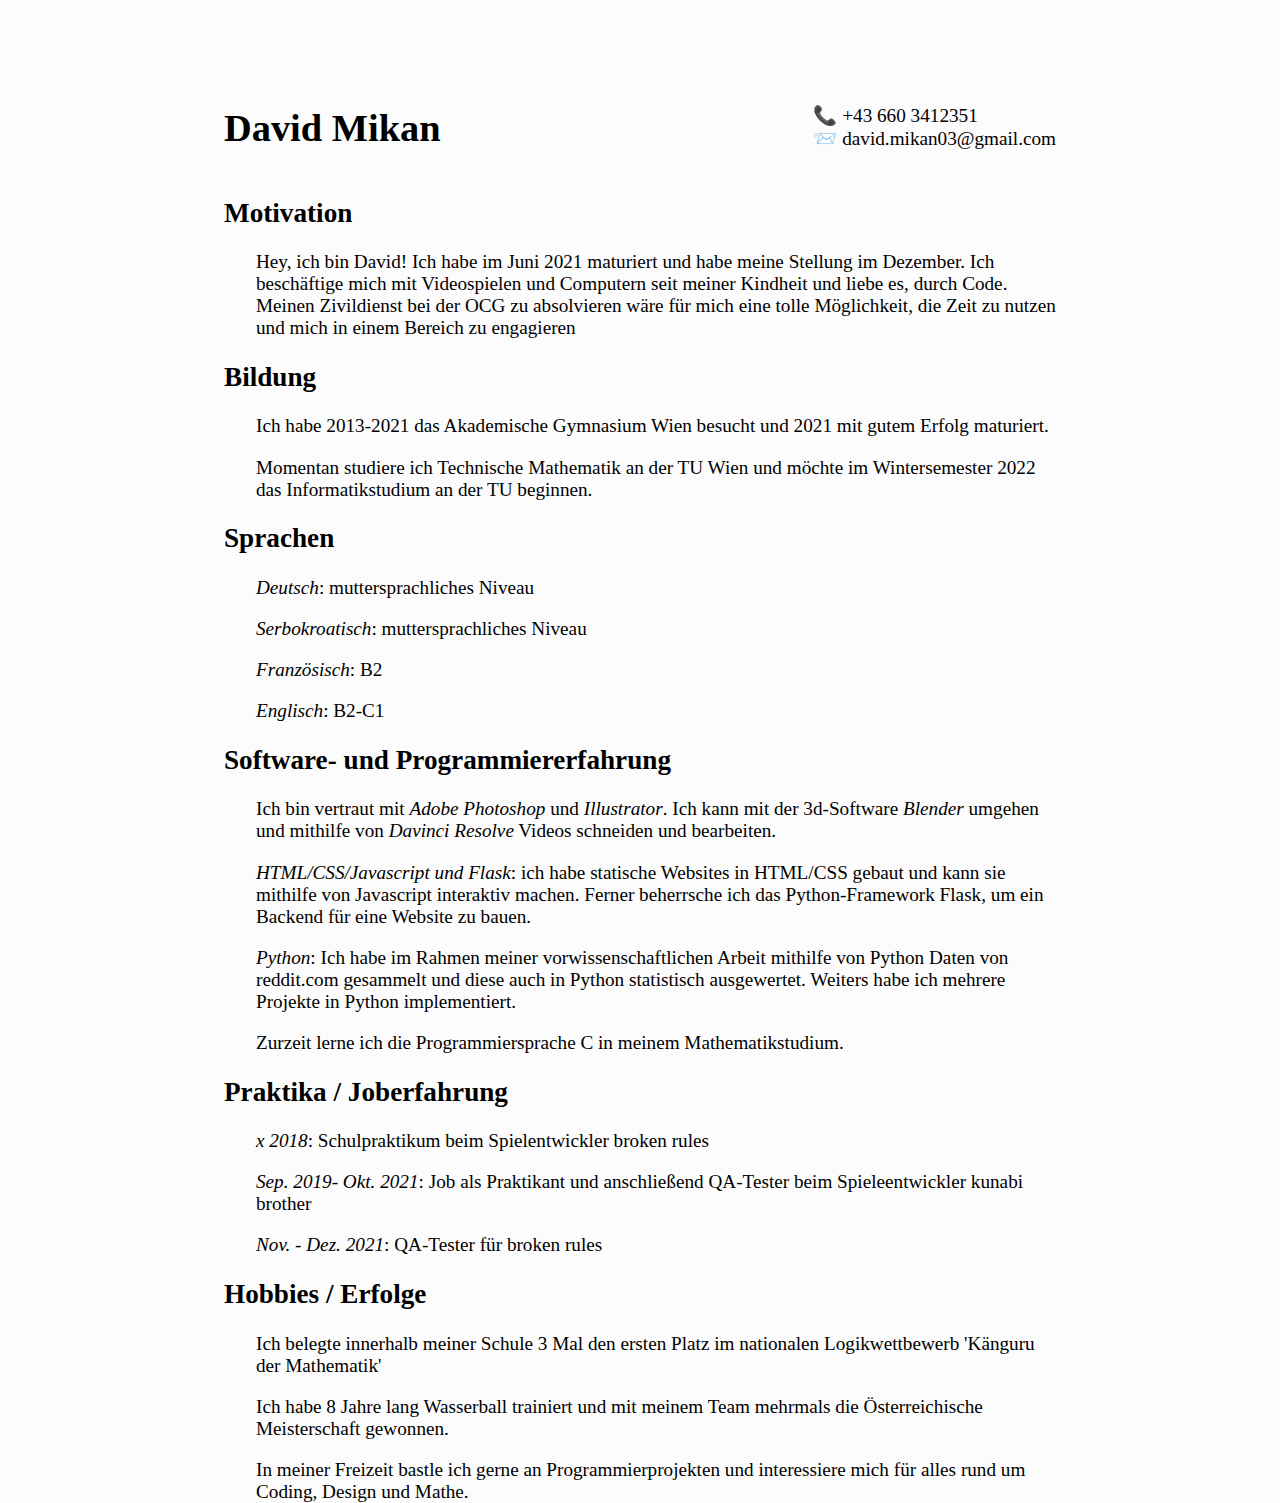
<file: index.html>
<!DOCTYPE html>
<html lang="en">
<head>
    <meta charset="UTF-8">
    <meta http-equiv="X-UA-Compatible" content="IE=edge">
    <meta name="viewport" content="width=device-width, initial-scale=1.0">
    <link rel="stylesheet" href="style.css">
    <title>David Mikan Lebenslauf</title>
</head>
<body>
    <div class="content">
        <div id="namecard">
            <h1 id="namecard-el">David Mikan</h1>
            <p id="namecard-el">📞 <a href="tel:+436603412351">+43 660 3412351</a><br />📨 <a href="mailto:david.mikan03@gmail.com">david.mikan03@gmail.com</a></p>
        </div>
        <h2>Motivation</h2>
        <p>Hey, ich bin David! Ich habe im Juni 2021 maturiert und habe meine Stellung im Dezember. Ich beschäftige mich mit Videospielen und Computern seit meiner Kindheit und liebe es, durch Code. Meinen Zivildienst bei der OCG zu absolvieren wäre für mich eine tolle Möglichkeit, die Zeit zu nutzen und mich in einem Bereich zu engagieren</p>
        <h2>Bildung</h2>
        <p>Ich habe 2013-2021 das Akademische Gymnasium Wien besucht und 2021 mit gutem Erfolg maturiert.</p>
        <p>Momentan studiere ich Technische Mathematik an der TU Wien und möchte im Wintersemester 2022 das Informatikstudium an der TU beginnen.</p>
        <h2>Sprachen</h2>
        <p><i>Deutsch</i>: muttersprachliches Niveau</p>
        <p><i>Serbokroatisch</i>: muttersprachliches Niveau</p>
        <p><i>Französisch</i>: B2</p>
        <p><i>Englisch</i>: B2-C1</p>
        <h2>Software- und Programmiererfahrung</h2>
        <p>Ich bin vertraut mit <i>Adobe Photoshop</i> und <i>Illustrator</i>. Ich kann mit der 3d-Software <i>Blender</i> umgehen und mithilfe von <i>Davinci Resolve</i> Videos schneiden und bearbeiten.</p>
        <p><i>HTML/CSS/Javascript und Flask</i>: ich habe statische Websites in HTML/CSS gebaut und kann sie mithilfe von Javascript interaktiv machen. Ferner beherrsche ich das Python-Framework Flask, um ein Backend für eine Website zu bauen.</p>
        <p><i>Python</i>: Ich habe im Rahmen meiner vorwissenschaftlichen Arbeit mithilfe von Python Daten von reddit.com gesammelt und diese auch in Python statistisch ausgewertet. Weiters habe ich mehrere Projekte in Python implementiert.</p>
        <p>Zurzeit lerne ich die Programmiersprache C in meinem Mathematikstudium.</p>
        <h2>Praktika / Joberfahrung</h2>
        <p><i>x 2018</i>: Schulpraktikum beim Spielentwickler broken rules</p>
        <p><i>Sep. 2019- Okt. 2021</i>: Job als Praktikant und anschließend QA-Tester beim Spieleentwickler kunabi brother</p>
        <p><i>Nov. - Dez. 2021</i>: QA-Tester für broken rules</p>
        <h2>Hobbies / Erfolge</h2>
        <p>Ich belegte innerhalb meiner Schule 3 Mal den ersten Platz im nationalen Logikwettbewerb 'Känguru der Mathematik'</p>
        <p>Ich habe 8 Jahre lang Wasserball trainiert und mit meinem Team mehrmals die Österreichische Meisterschaft gewonnen.</p>
        <p>In meiner Freizeit bastle ich gerne an Programmierprojekten und interessiere mich für alles rund um Coding, Design und Mathe.</p>
    </div>
</body>
</html>
</file>
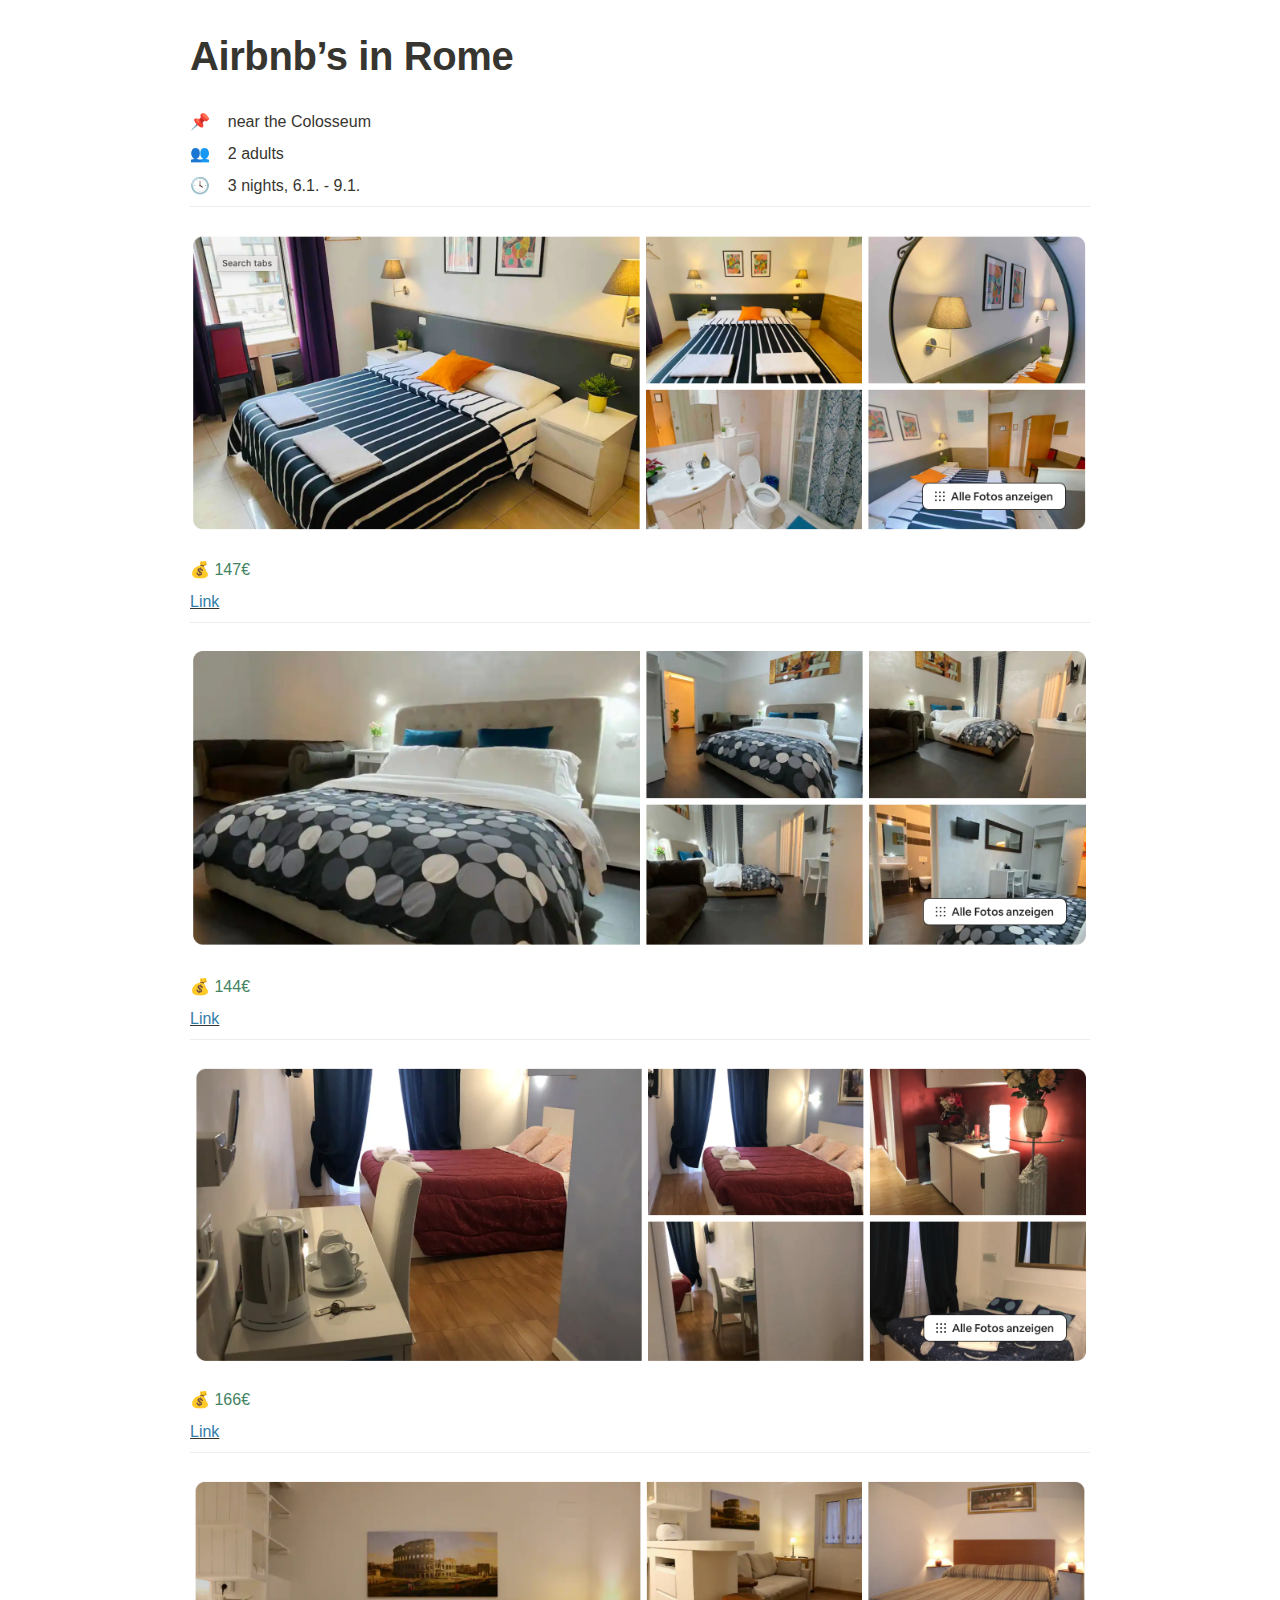
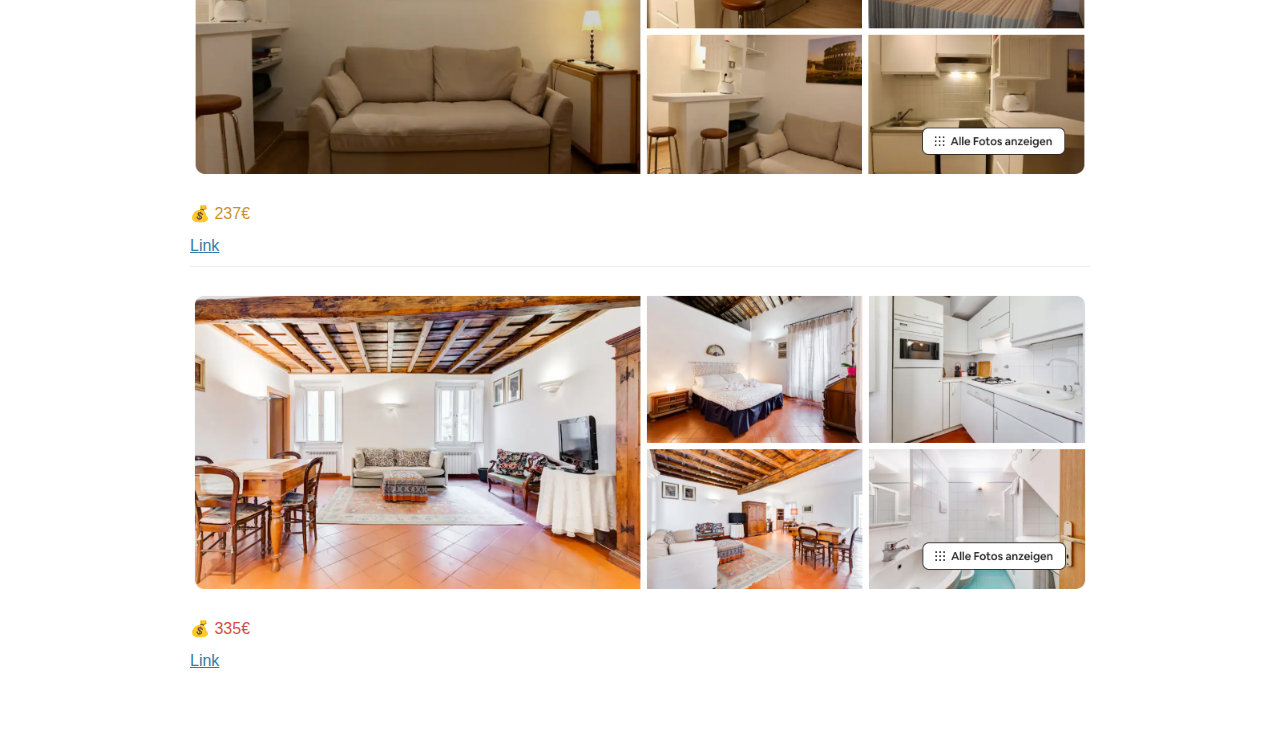
<file: rome_airbnbs/index.html>
<html><head><meta http-equiv="Content-Type" content="text/html; charset=utf-8"/><title>Airbnb’s in Rome</title><style>
/* cspell:disable-file */
/* webkit printing magic: print all background colors */
html {
	-webkit-print-color-adjust: exact;
}
* {
	box-sizing: border-box;
	-webkit-print-color-adjust: exact;
}

html,
body {
	margin: 0;
	padding: 0;
}
@media only screen {
	body {
		margin: 2em auto;
		max-width: 900px;
		color: rgb(55, 53, 47);
	}
}

body {
	line-height: 1.5;
	white-space: pre-wrap;
}

a,
a.visited {
	color: inherit;
	text-decoration: underline;
}

.pdf-relative-link-path {
	font-size: 80%;
	color: #444;
}

h1,
h2,
h3 {
	letter-spacing: -0.01em;
	line-height: 1.2;
	font-weight: 600;
	margin-bottom: 0;
}

article {
	margin: 2em auto;
	max-width: 900px;
}

.page-title {
	font-size: 2.5rem;
	font-weight: 700;
	margin-top: 0;
	margin-bottom: 0.75em;
}

h1 {
	font-size: 1.875rem;
	margin-top: 1.875rem;
}

h2 {
	font-size: 1.5rem;
	margin-top: 1.5rem;
}

h3 {
	font-size: 1.25rem;
	margin-top: 1.25rem;
}

.source {
	border: 1px solid #ddd;
	border-radius: 3px;
	padding: 1.5em;
	word-break: break-all;
}

.callout {
	border-radius: 3px;
	padding: 1rem;
}

figure {
	margin: 1.25em 0;
	page-break-inside: avoid;
}

figcaption {
	opacity: 0.5;
	font-size: 85%;
	margin-top: 0.5em;
}

mark {
	background-color: transparent;
}

.indented {
	padding-left: 1.5em;
}

hr {
	background: transparent;
	display: block;
	width: 100%;
	height: 1px;
	visibility: visible;
	border: none;
	border-bottom: 1px solid rgba(55, 53, 47, 0.09);
}

img {
	max-width: 100%;
}

@media only print {
	img {
		max-height: 100vh;
		object-fit: contain;
	}
}

@page {
	margin: 1in;
}

.collection-content {
	font-size: 0.875rem;
}

.column-list {
	display: flex;
	justify-content: space-between;
}

.column {
	padding: 0 1em;
}

.column:first-child {
	padding-left: 0;
}

.column:last-child {
	padding-right: 0;
}

.table_of_contents-item {
	display: block;
	font-size: 0.875rem;
	line-height: 1.3;
	padding: 0.125rem;
}

.table_of_contents-indent-1 {
	margin-left: 1.5rem;
}

.table_of_contents-indent-2 {
	margin-left: 3rem;
}

.table_of_contents-indent-3 {
	margin-left: 4.5rem;
}

.table_of_contents-link {
	text-decoration: none;
	opacity: 0.7;
	border-bottom: 1px solid rgba(55, 53, 47, 0.18);
}

table,
th,
td {
	border: 1px solid rgba(55, 53, 47, 0.09);
	border-collapse: collapse;
}

table {
	border-left: none;
	border-right: none;
}

th,
td {
	font-weight: normal;
	padding: 0.25em 0.5em;
	line-height: 1.5;
	min-height: 1.5em;
	text-align: left;
}

th {
	color: rgba(55, 53, 47, 0.6);
}

ol,
ul {
	margin: 0;
	margin-block-start: 0.6em;
	margin-block-end: 0.6em;
}

li > ol:first-child,
li > ul:first-child {
	margin-block-start: 0.6em;
}

ul > li {
	list-style: disc;
}

ul.to-do-list {
	text-indent: -1.7em;
}

ul.to-do-list > li {
	list-style: none;
}

.to-do-children-checked {
	text-decoration: line-through;
	opacity: 0.375;
}

ul.toggle > li {
	list-style: none;
}

ul {
	padding-inline-start: 1.7em;
}

ul > li {
	padding-left: 0.1em;
}

ol {
	padding-inline-start: 1.6em;
}

ol > li {
	padding-left: 0.2em;
}

.mono ol {
	padding-inline-start: 2em;
}

.mono ol > li {
	text-indent: -0.4em;
}

.toggle {
	padding-inline-start: 0em;
	list-style-type: none;
}

/* Indent toggle children */
.toggle > li > details {
	padding-left: 1.7em;
}

.toggle > li > details > summary {
	margin-left: -1.1em;
}

.selected-value {
	display: inline-block;
	padding: 0 0.5em;
	background: rgba(206, 205, 202, 0.5);
	border-radius: 3px;
	margin-right: 0.5em;
	margin-top: 0.3em;
	margin-bottom: 0.3em;
	white-space: nowrap;
}

.collection-title {
	display: inline-block;
	margin-right: 1em;
}

.simple-table {
	margin-top: 1em;
	font-size: 0.875rem;
}

.simple-table-header {
	background: rgb(247, 246, 243);
	color: black;
	font-weight: 500;
}

time {
	opacity: 0.5;
}

.icon {
	display: inline-block;
	max-width: 1.2em;
	max-height: 1.2em;
	text-decoration: none;
	vertical-align: text-bottom;
	margin-right: 0.5em;
}

img.icon {
	border-radius: 3px;
}

.user-icon {
	width: 1.5em;
	height: 1.5em;
	border-radius: 100%;
	margin-right: 0.5rem;
}

.user-icon-inner {
	font-size: 0.8em;
}

.text-icon {
	border: 1px solid #000;
	text-align: center;
}

.page-cover-image {
	display: block;
	object-fit: cover;
	width: 100%;
	max-height: 30vh;
}

.page-header-icon {
	font-size: 3rem;
	margin-bottom: 1rem;
}

.page-header-icon-with-cover {
	margin-top: -0.72em;
	margin-left: 0.07em;
}

.page-header-icon img {
	border-radius: 3px;
}

.link-to-page {
	margin: 1em 0;
	padding: 0;
	border: none;
	font-weight: 500;
}

p > .user {
	opacity: 0.5;
}

td > .user,
td > time {
	white-space: nowrap;
}

input[type="checkbox"] {
	transform: scale(1.5);
	margin-right: 0.6em;
	vertical-align: middle;
}

p {
	margin-top: 0.5em;
	margin-bottom: 0.5em;
}

.image {
	border: none;
	margin: 1.5em 0;
	padding: 0;
	border-radius: 0;
	text-align: center;
}

.code,
code {
	background: rgba(135, 131, 120, 0.15);
	border-radius: 3px;
	padding: 0.2em 0.4em;
	border-radius: 3px;
	font-size: 85%;
	tab-size: 2;
}

code {
	color: #eb5757;
}

.code {
	padding: 1.5em 1em;
}

.code-wrap {
	white-space: pre-wrap;
	word-break: break-all;
}

.code > code {
	background: none;
	padding: 0;
	font-size: 100%;
	color: inherit;
}

blockquote {
	font-size: 1.25em;
	margin: 1em 0;
	padding-left: 1em;
	border-left: 3px solid rgb(55, 53, 47);
}

.bookmark {
	text-decoration: none;
	max-height: 8em;
	padding: 0;
	display: flex;
	width: 100%;
	align-items: stretch;
}

.bookmark-title {
	font-size: 0.85em;
	overflow: hidden;
	text-overflow: ellipsis;
	height: 1.75em;
	white-space: nowrap;
}

.bookmark-text {
	display: flex;
	flex-direction: column;
}

.bookmark-info {
	flex: 4 1 180px;
	padding: 12px 14px 14px;
	display: flex;
	flex-direction: column;
	justify-content: space-between;
}

.bookmark-image {
	width: 33%;
	flex: 1 1 180px;
	display: block;
	position: relative;
	object-fit: cover;
	border-radius: 1px;
}

.bookmark-description {
	color: rgba(55, 53, 47, 0.6);
	font-size: 0.75em;
	overflow: hidden;
	max-height: 4.5em;
	word-break: break-word;
}

.bookmark-href {
	font-size: 0.75em;
	margin-top: 0.25em;
}

.sans { font-family: ui-sans-serif, -apple-system, BlinkMacSystemFont, "Segoe UI", Helvetica, "Apple Color Emoji", Arial, sans-serif, "Segoe UI Emoji", "Segoe UI Symbol"; }
.code { font-family: "SFMono-Regular", Menlo, Consolas, "PT Mono", "Liberation Mono", Courier, monospace; }
.serif { font-family: Lyon-Text, Georgia, ui-serif, serif; }
.mono { font-family: iawriter-mono, Nitti, Menlo, Courier, monospace; }
.pdf .sans { font-family: Inter, ui-sans-serif, -apple-system, BlinkMacSystemFont, "Segoe UI", Helvetica, "Apple Color Emoji", Arial, sans-serif, "Segoe UI Emoji", "Segoe UI Symbol", 'Twemoji', 'Noto Color Emoji', 'Noto Sans CJK JP'; }
.pdf:lang(zh-CN) .sans { font-family: Inter, ui-sans-serif, -apple-system, BlinkMacSystemFont, "Segoe UI", Helvetica, "Apple Color Emoji", Arial, sans-serif, "Segoe UI Emoji", "Segoe UI Symbol", 'Twemoji', 'Noto Color Emoji', 'Noto Sans CJK SC'; }
.pdf:lang(zh-TW) .sans { font-family: Inter, ui-sans-serif, -apple-system, BlinkMacSystemFont, "Segoe UI", Helvetica, "Apple Color Emoji", Arial, sans-serif, "Segoe UI Emoji", "Segoe UI Symbol", 'Twemoji', 'Noto Color Emoji', 'Noto Sans CJK TC'; }
.pdf:lang(ko-KR) .sans { font-family: Inter, ui-sans-serif, -apple-system, BlinkMacSystemFont, "Segoe UI", Helvetica, "Apple Color Emoji", Arial, sans-serif, "Segoe UI Emoji", "Segoe UI Symbol", 'Twemoji', 'Noto Color Emoji', 'Noto Sans CJK KR'; }
.pdf .code { font-family: Source Code Pro, "SFMono-Regular", Menlo, Consolas, "PT Mono", "Liberation Mono", Courier, monospace, 'Twemoji', 'Noto Color Emoji', 'Noto Sans Mono CJK JP'; }
.pdf:lang(zh-CN) .code { font-family: Source Code Pro, "SFMono-Regular", Menlo, Consolas, "PT Mono", "Liberation Mono", Courier, monospace, 'Twemoji', 'Noto Color Emoji', 'Noto Sans Mono CJK SC'; }
.pdf:lang(zh-TW) .code { font-family: Source Code Pro, "SFMono-Regular", Menlo, Consolas, "PT Mono", "Liberation Mono", Courier, monospace, 'Twemoji', 'Noto Color Emoji', 'Noto Sans Mono CJK TC'; }
.pdf:lang(ko-KR) .code { font-family: Source Code Pro, "SFMono-Regular", Menlo, Consolas, "PT Mono", "Liberation Mono", Courier, monospace, 'Twemoji', 'Noto Color Emoji', 'Noto Sans Mono CJK KR'; }
.pdf .serif { font-family: PT Serif, Lyon-Text, Georgia, ui-serif, serif, 'Twemoji', 'Noto Color Emoji', 'Noto Serif CJK JP'; }
.pdf:lang(zh-CN) .serif { font-family: PT Serif, Lyon-Text, Georgia, ui-serif, serif, 'Twemoji', 'Noto Color Emoji', 'Noto Serif CJK SC'; }
.pdf:lang(zh-TW) .serif { font-family: PT Serif, Lyon-Text, Georgia, ui-serif, serif, 'Twemoji', 'Noto Color Emoji', 'Noto Serif CJK TC'; }
.pdf:lang(ko-KR) .serif { font-family: PT Serif, Lyon-Text, Georgia, ui-serif, serif, 'Twemoji', 'Noto Color Emoji', 'Noto Serif CJK KR'; }
.pdf .mono { font-family: PT Mono, iawriter-mono, Nitti, Menlo, Courier, monospace, 'Twemoji', 'Noto Color Emoji', 'Noto Sans Mono CJK JP'; }
.pdf:lang(zh-CN) .mono { font-family: PT Mono, iawriter-mono, Nitti, Menlo, Courier, monospace, 'Twemoji', 'Noto Color Emoji', 'Noto Sans Mono CJK SC'; }
.pdf:lang(zh-TW) .mono { font-family: PT Mono, iawriter-mono, Nitti, Menlo, Courier, monospace, 'Twemoji', 'Noto Color Emoji', 'Noto Sans Mono CJK TC'; }
.pdf:lang(ko-KR) .mono { font-family: PT Mono, iawriter-mono, Nitti, Menlo, Courier, monospace, 'Twemoji', 'Noto Color Emoji', 'Noto Sans Mono CJK KR'; }
.highlight-default {
	color: rgba(55, 53, 47, 1);
}
.highlight-gray {
	color: rgba(120, 119, 116, 1);
	fill: rgba(145, 145, 142, 1);
}
.highlight-brown {
	color: rgba(159, 107, 83, 1);
	fill: rgba(187, 132, 108, 1);
}
.highlight-orange {
	color: rgba(217, 115, 13, 1);
	fill: rgba(215, 129, 58, 1);
}
.highlight-yellow {
	color: rgba(203, 145, 47, 1);
	fill: rgba(203, 148, 51, 1);
}
.highlight-teal {
	color: rgba(68, 131, 97, 1);
	fill: rgba(108, 155, 125, 1);
}
.highlight-blue {
	color: rgba(51, 126, 169, 1);
	fill: rgba(91, 151, 189, 1);
}
.highlight-purple {
	color: rgba(144, 101, 176, 1);
	fill: rgba(167, 130, 195, 1);
}
.highlight-pink {
	color: rgba(193, 76, 138, 1);
	fill: rgba(205, 116, 159, 1);
}
.highlight-red {
	color: rgba(212, 76, 71, 1);
	fill: rgba(225, 111, 100, 1);
}
.highlight-gray_background {
	background: rgba(241, 241, 239, 1);
}
.highlight-brown_background {
	background: rgba(244, 238, 238, 1);
}
.highlight-orange_background {
	background: rgba(251, 236, 221, 1);
}
.highlight-yellow_background {
	background: rgba(251, 243, 219, 1);
}
.highlight-teal_background {
	background: rgba(237, 243, 236, 1);
}
.highlight-blue_background {
	background: rgba(231, 243, 248, 1);
}
.highlight-purple_background {
	background: rgba(244, 240, 247, 0.8);
}
.highlight-pink_background {
	background: rgba(249, 238, 243, 0.8);
}
.highlight-red_background {
	background: rgba(253, 235, 236, 1);
}
.block-color-default {
	color: inherit;
	fill: inherit;
}
.block-color-gray {
	color: rgba(120, 119, 116, 1);
	fill: rgba(145, 145, 142, 1);
}
.block-color-brown {
	color: rgba(159, 107, 83, 1);
	fill: rgba(187, 132, 108, 1);
}
.block-color-orange {
	color: rgba(217, 115, 13, 1);
	fill: rgba(215, 129, 58, 1);
}
.block-color-yellow {
	color: rgba(203, 145, 47, 1);
	fill: rgba(203, 148, 51, 1);
}
.block-color-teal {
	color: rgba(68, 131, 97, 1);
	fill: rgba(108, 155, 125, 1);
}
.block-color-blue {
	color: rgba(51, 126, 169, 1);
	fill: rgba(91, 151, 189, 1);
}
.block-color-purple {
	color: rgba(144, 101, 176, 1);
	fill: rgba(167, 130, 195, 1);
}
.block-color-pink {
	color: rgba(193, 76, 138, 1);
	fill: rgba(205, 116, 159, 1);
}
.block-color-red {
	color: rgba(212, 76, 71, 1);
	fill: rgba(225, 111, 100, 1);
}
.block-color-gray_background {
	background: rgba(241, 241, 239, 1);
}
.block-color-brown_background {
	background: rgba(244, 238, 238, 1);
}
.block-color-orange_background {
	background: rgba(251, 236, 221, 1);
}
.block-color-yellow_background {
	background: rgba(251, 243, 219, 1);
}
.block-color-teal_background {
	background: rgba(237, 243, 236, 1);
}
.block-color-blue_background {
	background: rgba(231, 243, 248, 1);
}
.block-color-purple_background {
	background: rgba(244, 240, 247, 0.8);
}
.block-color-pink_background {
	background: rgba(249, 238, 243, 0.8);
}
.block-color-red_background {
	background: rgba(253, 235, 236, 1);
}
.select-value-color-pink { background-color: rgba(245, 224, 233, 1); }
.select-value-color-purple { background-color: rgba(232, 222, 238, 1); }
.select-value-color-green { background-color: rgba(219, 237, 219, 1); }
.select-value-color-gray { background-color: rgba(227, 226, 224, 1); }
.select-value-color-opaquegray { background-color: rgba(255, 255, 255, 0.0375); }
.select-value-color-orange { background-color: rgba(250, 222, 201, 1); }
.select-value-color-brown { background-color: rgba(238, 224, 218, 1); }
.select-value-color-red { background-color: rgba(255, 226, 221, 1); }
.select-value-color-yellow { background-color: rgba(253, 236, 200, 1); }
.select-value-color-blue { background-color: rgba(211, 229, 239, 1); }

.checkbox {
	display: inline-flex;
	vertical-align: text-bottom;
	width: 16;
	height: 16;
	background-size: 16px;
	margin-left: 2px;
	margin-right: 5px;
}

.checkbox-on {
	background-image: url("data:image/svg+xml;charset=UTF-8,%3Csvg%20width%3D%2216%22%20height%3D%2216%22%20viewBox%3D%220%200%2016%2016%22%20fill%3D%22none%22%20xmlns%3D%22http%3A%2F%2Fwww.w3.org%2F2000%2Fsvg%22%3E%0A%3Crect%20width%3D%2216%22%20height%3D%2216%22%20fill%3D%22%2358A9D7%22%2F%3E%0A%3Cpath%20d%3D%22M6.71429%2012.2852L14%204.9995L12.7143%203.71436L6.71429%209.71378L3.28571%206.2831L2%207.57092L6.71429%2012.2852Z%22%20fill%3D%22white%22%2F%3E%0A%3C%2Fsvg%3E");
}

.checkbox-off {
	background-image: url("data:image/svg+xml;charset=UTF-8,%3Csvg%20width%3D%2216%22%20height%3D%2216%22%20viewBox%3D%220%200%2016%2016%22%20fill%3D%22none%22%20xmlns%3D%22http%3A%2F%2Fwww.w3.org%2F2000%2Fsvg%22%3E%0A%3Crect%20x%3D%220.75%22%20y%3D%220.75%22%20width%3D%2214.5%22%20height%3D%2214.5%22%20fill%3D%22white%22%20stroke%3D%22%2336352F%22%20stroke-width%3D%221.5%22%2F%3E%0A%3C%2Fsvg%3E");
}
	
</style></head><body><article id="6b5db82f-ee08-4e9a-8d1a-4521ab780e14" class="page sans"><header><h1 class="page-title">Airbnb’s in Rome</h1></header><div class="page-body"><p id="5b327100-152b-4e27-b395-baa5bae0060b" class="">📌    near the Colosseum</p><p id="f123378b-6fab-4cb1-8175-960f2b449c13" class="">👥    2 adults</p><p id="6d51aa66-5595-41a1-8025-685056454a69" class="">🕓    3 nights, 6.1. - 9.1.</p><hr id="5e1a26c3-a60d-4b6c-9913-82123623a868"/><figure id="0ae36a14-b60b-4c0f-8955-15a4e79fd9eb" class="image"><a href="Airbnb%E2%80%99s%20in%20Rome%200ae36a14b60b4c0f895515a4e79fd9eb/Screenshot_2022-01-05_at_17.39.36.png"><img style="width:2242px" src="Airbnb%E2%80%99s%20in%20Rome%200ae36a14b60b4c0f895515a4e79fd9eb/Screenshot_2022-01-05_at_17.39.36.png"/></a></figure><p id="ccc29d3a-1938-4a3f-8f7e-2a51361b6f70" class="">💰 <mark class="highlight-teal">147€</mark></p><p id="ca8e8bc5-6098-495a-9ec6-2f5f77403ad4" class=""><a href="https://www.airbnb.at/rooms/53892771?adults=2&amp;location=Rom%2C%20Italien&amp;check_in=2022-01-06&amp;check_out=2022-01-09&amp;federated_search_id=0533f553-f8f1-4e5c-a8e2-b91a77bd8cdc&amp;source_impression_id=p3_1641400728_xLijSOdyiiVzdY7%2B"><mark class="highlight-blue">Link</mark></a></p><hr id="728bf399-5b11-4916-8ba6-cc2869a01168"/><figure id="c78469bb-005d-4104-b71a-8d622afb5e00" class="image"><a href="Airbnb%E2%80%99s%20in%20Rome%200ae36a14b60b4c0f895515a4e79fd9eb/Screenshot_2022-01-05_at_17.41.53.png"><img style="width:2240px" src="Airbnb%E2%80%99s%20in%20Rome%200ae36a14b60b4c0f895515a4e79fd9eb/Screenshot_2022-01-05_at_17.41.53.png"/></a></figure><p id="6a41b371-9449-47bb-b51b-055a1a87c283" class="">💰 <mark class="highlight-teal">144€</mark></p><p id="819a4ed5-c4bb-43a1-aad4-682e44c890c1" class=""><a href="https://www.airbnb.at/rooms/52195201?adults=2&amp;location=Rom%2C%20Italien&amp;check_in=2022-01-06&amp;check_out=2022-01-09&amp;federated_search_id=4c0947bd-2ea1-4a41-b634-995ff869d37d&amp;source_impression_id=p3_1641400893_2MrBfu2DhMG0aSlJ"><mark class="highlight-blue">Link</mark></a></p><hr id="db1d8f28-4333-42fb-9828-9ff64f2ca1e6"/><figure id="824d57e4-a00e-44d1-aeae-87a467df5bc8" class="image"><a href="Airbnb%E2%80%99s%20in%20Rome%200ae36a14b60b4c0f895515a4e79fd9eb/Screenshot_2022-01-05_at_17.48.18.png"><img style="width:2248px" src="Airbnb%E2%80%99s%20in%20Rome%200ae36a14b60b4c0f895515a4e79fd9eb/Screenshot_2022-01-05_at_17.48.18.png"/></a></figure><p id="523c4ac7-2f19-4168-8e07-e825a37d18d6" class="">💰 <mark class="highlight-teal">166€</mark></p><p id="98a2c9b6-7c04-45d7-8eff-17dfa677d8b3" class=""><a href="https://www.airbnb.at/rooms/33967855?adults=2&amp;location=Rom%2C%20Italien&amp;check_in=2022-01-06&amp;check_out=2022-01-09&amp;federated_search_id=546c1ab9-03ab-443e-a5cb-056e64cfc184&amp;source_impression_id=p3_1641401291_UQb1aKf%2FhKEuDV0F"><mark class="highlight-blue">Link</mark></a></p><hr id="857f93ab-1321-41e6-bcf0-7f712da6a211"/><figure id="72262bd2-d46d-4c91-82fc-412fdf30e24b" class="image"><a href="Airbnb%E2%80%99s%20in%20Rome%200ae36a14b60b4c0f895515a4e79fd9eb/Screenshot_2022-01-05_at_17.34.37.png"><img style="width:2250px" src="Airbnb%E2%80%99s%20in%20Rome%200ae36a14b60b4c0f895515a4e79fd9eb/Screenshot_2022-01-05_at_17.34.37.png"/></a></figure><p id="9cf9cfb1-72d5-4d27-8fb0-203d8de0ed33" class="">💰 <mark class="highlight-yellow">237€</mark></p><p id="a6342fac-dd92-4cc0-99e6-7630c3166b6b" class=""><mark class="highlight-blue"><a href="https://www.airbnb.at/rooms/2475441?adults=2&amp;location=Rom%2C%20Italien&amp;check_in=2022-01-06&amp;check_out=2022-01-09&amp;federated_search_id=0533f553-f8f1-4e5c-a8e2-b91a77bd8cdc&amp;source_impression_id=p3_1641400327_uxT2DlPNFz%2FgeJdh">Link</a></mark></p><hr id="6b40dfaf-9b07-4845-9392-cece6a558d22"/><figure id="89498505-f07f-49c2-a27b-0360edd638a3" class="image"><a href="Airbnb%E2%80%99s%20in%20Rome%200ae36a14b60b4c0f895515a4e79fd9eb/Screenshot_2022-01-05_at_17.35.26.png"><img style="width:2246px" src="Airbnb%E2%80%99s%20in%20Rome%200ae36a14b60b4c0f895515a4e79fd9eb/Screenshot_2022-01-05_at_17.35.26.png"/></a></figure><p id="6356eadc-d63b-457a-bed7-8459bcbee5f1" class="">💰 <mark class="highlight-red">335€</mark></p><p id="72760fca-1c34-43d5-a4f0-82762a64dfd8" class="block-color-blue"><a href="https://www.airbnb.at/rooms/29561471?adults=2&amp;location=Rom%2C%20Italien&amp;check_in=2022-01-06&amp;check_out=2022-01-09&amp;federated_search_id=ef0176a3-9571-42b0-8a12-224998f10d68&amp;source_impression_id=p3_1641400309_bFuob6qnzLqfTOsr">Link</a></p><p id="e3d4d925-e88e-484f-9312-5381137f7d80" class="">
</p></div></article></body></html>
</file>
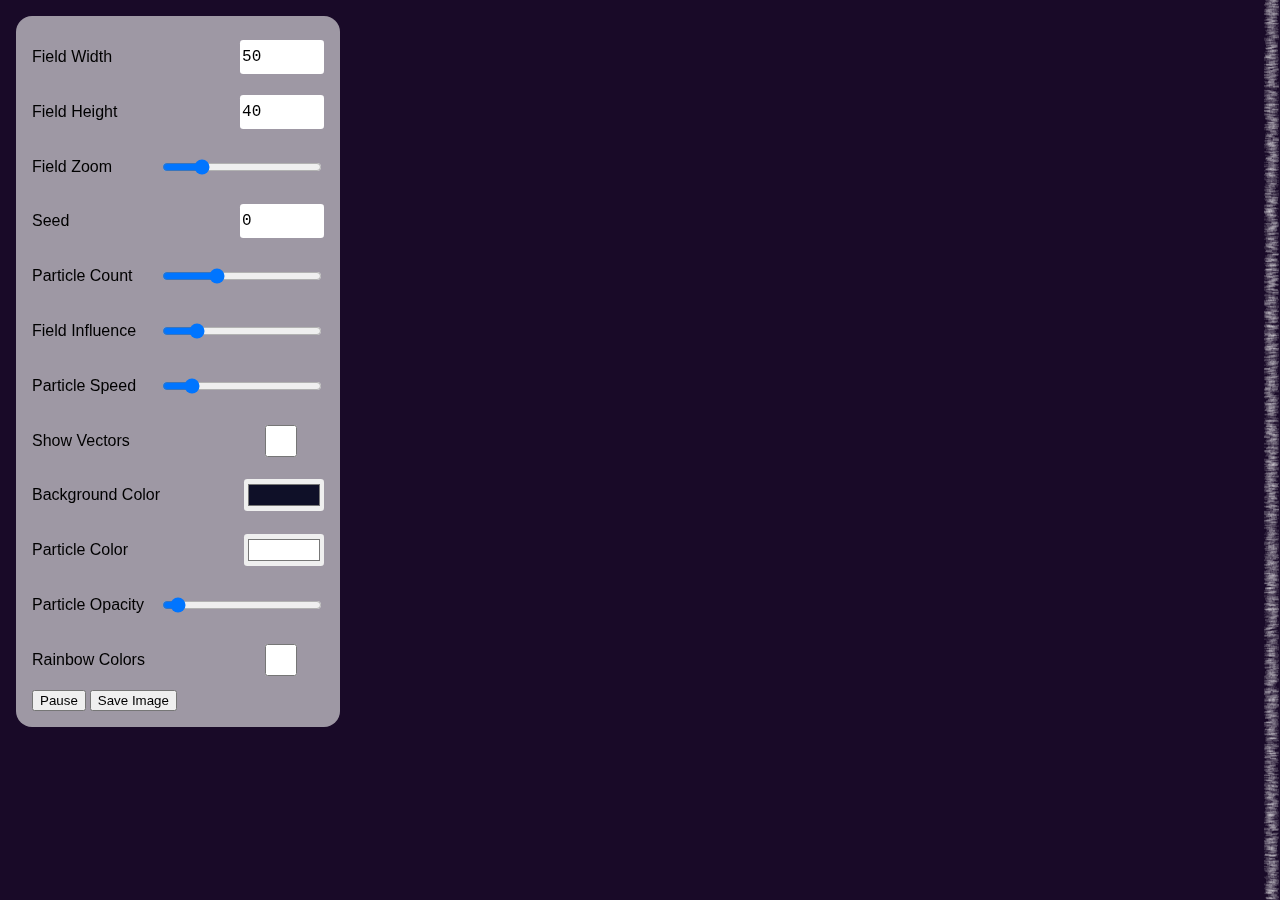
<file: flowfields.html>
<!DOCTYPE html>
<html lang="en">
<head>
    <meta charset="UTF-8">
    <meta http-equiv="X-UA-Compatible" content="IE=edge">
    <meta name="viewport" content="width=device-width, initial-scale=1.0">
    <title>Canvas Boilerplate</title>
</head>
<body>
    <canvas id="canvas"></canvas>
    <script src="flowfields_src/flowfield.js" type="module"></script>
    <div class="overlay">
        <div id="controlcenter">
            <div class="cc-row">
                <p class="var-title">Field Width</p>
                <input class="var-inp" type="number" value="50" onchange="setFieldVar('width', this.value)">
            </div>
            <div class="cc-row">
                <p class="var-title">Field Height</p>
                <input class="var-inp" type="number" value="40" onchange="setFieldVar('height', this.value)">
            </div>
            <div class="cc-row">
                <p class="var-title">Field Zoom</p>
                <input class="var-inp rangeinp" type="range" value="3" min="1.0" max="10.0" step="0.1" onchange="setFieldVar('zoom', this.value)">
            </div>
            <div class="cc-row">
                <p class="var-title">Seed</p>
                <input class="var-inp" type="number" value="0" onchange="setFieldVar('seed', this.value)">
            </div>
            <div class="cc-row">
                <p class="var-title">Particle Count</p>
                <input class="var-inp rangeinp" type="range" value="5000" min="100" max="15000" onchange="setParticleVar('count', this.value)">
            </div>
            <div class="cc-row">
                <p class="var-title">Field Influence</p>
                <input class="var-inp rangeinp" type="range" value="80" min="30" max="300" onchange="setParticleVar('fieldInfluence', this.value)">
            </div>
            <div class="cc-row">
                <p class="var-title">Particle Speed</p>
                <input class="var-inp rangeinp" type="range" value="3" min="0" max="20" onchange="setParticleVar('speed', this.value)">
            </div>
            <div class="cc-row">
                <p class="var-title">Show Vectors</p>
                <input class="var-inp" type="checkbox" onchange="setFieldVar('debugMode', this.checked)">
            </div>
            <div class="cc-row">
                <p class="var-title">Background Color</p>
                <input class="var-inp" value="#0f1028" type="color" onchange="setBg(this.value)">
            </div>
            <div class="cc-row">
                <p class="var-title">Particle Color</p>
                <input class="var-inp" value="#ffffff" type="color" onchange="setParticleVar('color', this.value)">
            </div>
            <div class="cc-row">
                <p class="var-title">Particle Opacity</p>
                <input class="var-inp rangeinp" type="range" value="0.1" min="0.05" max="1.0" step="0.01" onchange="setParticleVar('opacity', this.value)">
            </div>
            <div class="cc-row">
                <p class="var-title">Rainbow Colors</p>
                <input class="var-inp" type="checkbox" onchange="setParticleVar('userainbow', this.checked)">
            </div>
            <div id="cc-row">
                <button id="pause-btn" onclick="togglePause()">Pause</button>
                <button onclick="saveImage()">Save Image</button>
            </div>
        </div>
    </div>
    <style>
        body {
            margin: 0;
        }
        .overlay {
            border-radius: 1rem;
            padding: 1rem;
            background-color: rgba(247, 247, 247, 0.6);
            position: absolute;
            top: 1rem;
            left: 1rem;
        }
        .cc-row {
            display: flex;
            flex-flow: row;
            justify-content: space-between;
            align-items: center;
            margin-bottom: 0.3rem;
        }
        .var-title {
            font-family:Arial, Helvetica, sans-serif;
            font-size: 1rem;
            margin-right: 1rem;
        }
        .var-inp {
            width: 5rem;
            font-size: 1rem;
            border-radius: 0.2rem;
            border: none;
            height: 2rem;
            font-family: 'Courier New', Courier, monospace;
        }
        .rangeinp {
            width: 10rem;
        }
        .var-inp:focus {
            outline: none;
        }
    </style>
    <!-- <script src="src/scene.js"></script> -->
</body>
</html>
</file>
<file: style.css>
@font-face {
    font-family: 'avenir';
    src: url('/fonts/avenir.ttf') format("ttf");
}
@font-face {
    font-family: 'didot';
    src: url('/fonts/didot.ttf') format("ttf");
}

@media not all and (hover: hover) {
    .content {
        width: 100%;
        padding-top: 2rem;
    }
    #namecard {
        flex-flow: column;
        align-items: flex-start;
        margin-bottom: 2rem;
    }
}
@media (hover: hover) {
    .content {
        max-width: 65vw;
        width: 55rem;
        padding-top: 5rem;
    }
    #namecard {
        flex-flow: row;
        align-items: flex-end;
        margin-bottom: 3rem;
    }
}

body {
    margin: 0;
    width: 100vw;
    height: 100vh;
    display: flex;
    justify-content: center;
    background-color: rgb(252, 252, 252);
}

.content {
    padding-bottom: 5rem;
    font-family: 'avenir';
    font-size: 1.2rem;
}

h1 {
    font-family: 'didot';
    font-size: 2.4rem;
}

h2 {
    font-family: 'didot';
    font-size: 1.7rem;
}

p {
    padding-left: 2rem;
}

a {
    color: black;
    text-decoration: none;
}

a:hover {
    text-decoration: black underline;
}

a:visited {
    color: black;
}

#namecard {
    display: flex;
    justify-content: space-between;
}

#namecard-el {
    margin-bottom: 0;
}
</file>
